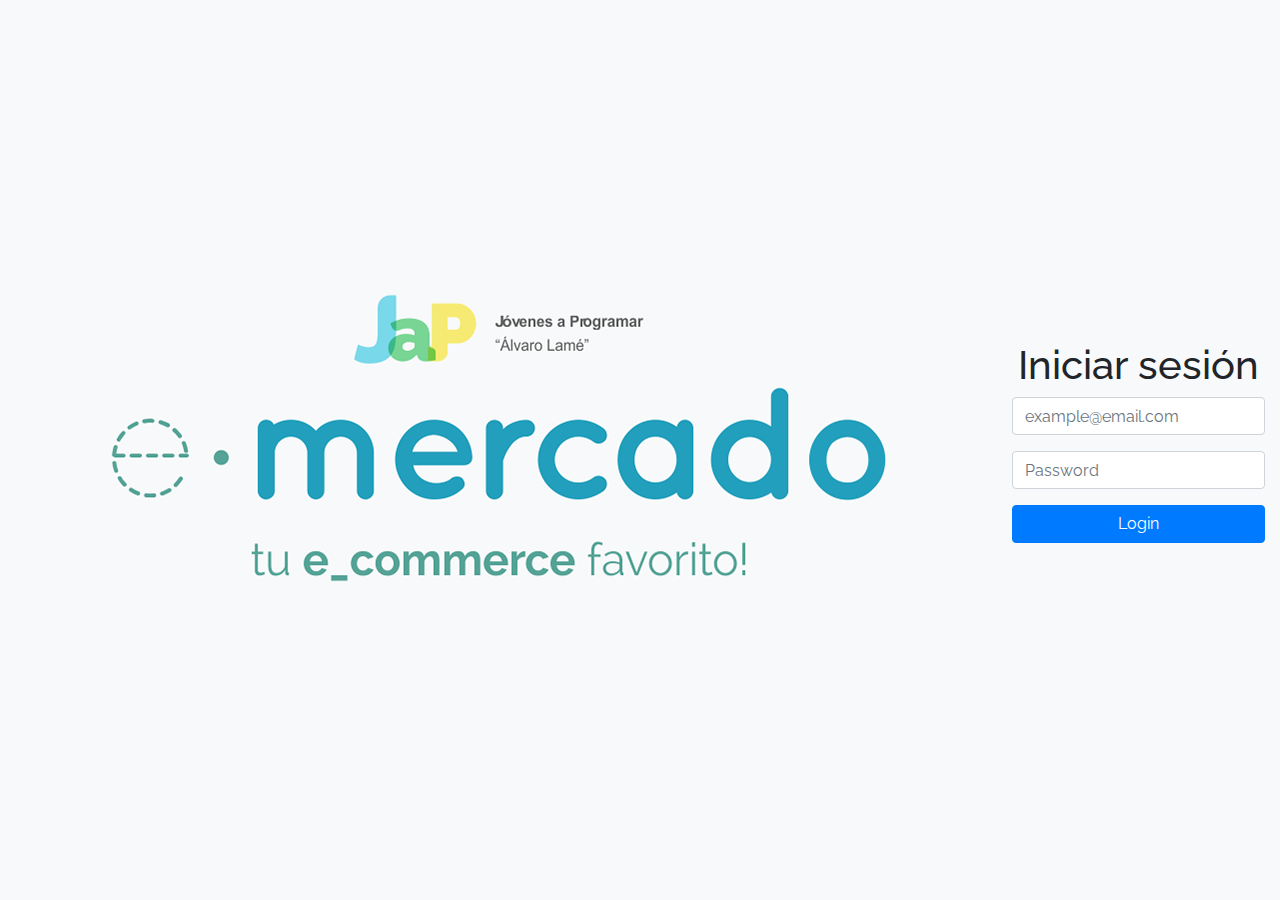
<file: index.html>
<!DOCTYPE html>
<!-- saved from url=(0049)https://getbootstrap.com/docs/4.3/examples/album/ -->
<html lang="en">
  <head>
    <meta http-equiv="Content-Type" content="text/html; charset=UTF-8">
    <meta name="viewport" content="width=device-width, initial-scale=1, shrink-to-fit=no">
    <meta name="description" content="">
    <title>eMercado - Todo lo que busques está aquí</title>

    <link rel="canonical" href="https://getbootstrap.com/docs/4.3/examples/album/">
    <link href="https://fonts.googleapis.com/css?family=Raleway:300,300i,400,400i,700,700i,900,900i" rel="stylesheet">
    <!-- Bootstrap core CSS -->
    <link href="css/bootstrap.min.css" rel="stylesheet">
    <link href="css/styles.css" rel="stylesheet">
  </head>
  <body>
    <nav class="site-header sticky-top py-1 bg-dark navigation">
      <div id="navigationDiv" class="container d-flex flex-column flex-md-row justify-content-between">
        <a class="py-2 d-none d-md-inline-block" href="index.html">Inicio</a>
        <a class="py-2 d-none d-md-inline-block" href="categories.html">Categorías</a>
        <a class="py-2 d-none d-md-inline-block" href="products.html">Productos</a>
        <a class="py-2 d-none d-md-inline-block" href="sell.html">Vender</a>
        <a class="py-2 d-none d-md-inline-block" href="cart.html">Mi carrito</a>
      </div>
    </nav>
    <main role="main">
      <section class="jumbotron text-center">
        <div class="m-5">
          <h1></h1>
        </div>
      </section>
      <div class="album py-5 bg-light">
        <div class="container">
          <div class="row">
            <div class="col-md-4">
              <a href="categories.html" class="card mb-4 shadow-sm custom-card">
                <img class="bd-placeholder-img card-img-top"  src="img/cat1.jpg">
                <h3 class="m-3">Autos (122)</h3>
                <div class="card-body">
                  <p class="card-text">Los mejores precios en autos 0 kilómetro, de alta y media gama.</p>
                </div>
              </a>
            </div>
            <div class="col-md-4">
                <a href="categories.html" class="card mb-4 shadow-sm custom-card">
                  <img class="bd-placeholder-img card-img-top" src="img/cat2.jpg">
                  <h3 class="m-3">Juguetes (354)</h3>
                  <div class="card-body">
                    <p class="card-text">Encuentra aquí los mejores precios para niños/as de cualquier edad.</p>
                  </div>
                </a>
            </div>
            <div class="col-md-4">
                <a href="categories.html" class="card mb-4 shadow-sm custom-card">
                  <img class="bd-placeholder-img card-img-top" src="img/cat3.jpg">
                  <h3 class="m-3">Muebles (157)</h3>
                  <div class="card-body">
                    <p class="card-text">Muebles antiguos, nuevos y para ser armados por uno mismo.</p>
                  </div>
                </a>
            </div>
            <div class="col-md-4">
                <a href="categories.html" class="card mb-4 shadow-sm custom-card">
                  <img class="bd-placeholder-img card-img-top" src="img/cat4.jpg">
                  <h3 class="m-3">Herramientas (452)</h3>
                  <div class="card-body">
                    <p class="card-text">Herramientas para cualquier tipo de trabajo.</p>
                  </div>
                </a>
            </div>
            <div class="col-md-4">
                <a href="categories.html" class="card mb-4 shadow-sm custom-card">
                  <img class="bd-placeholder-img card-img-top" src="img/cat5.jpg">
                  <h3 class="m-3">Computadoras (724)</h3>
                  <div class="card-body">
                    <p class="card-text">Todo en cuanto a computadoras, para uso de oficina y/o juegos.</p>
                  </div>
                </a>
            </div>
            <div class="col-md-4">
                <a href="categories.html" class="card mb-4 shadow-sm custom-card">
                  <img class="bd-placeholder-img card-img-top" src="img/cat6.jpg">
                  <h3 class="m-3">Vestimenta (841)</h3>
                  <div class="card-body">
                    <p class="card-text">Gran variedad de ropa, nueva y de segunda mano.</p>
                  </div>
                </a>
            </div>
          </div>
          <div class="row">
              <a type="button" class="btn btn-light btn-lg btn-block" href="categories.html">Ver todas</a>
          </div>
        </div>
      </div>
    </main>
    <footer class="text-muted">
      <div class="container">
        <p class="float-right">
          <a href="#">Volver arriba</a>
        </p>
        <p>Este sitio forma parte de Desarrollo Web - JAP - 2020</p>
        <p>Clickea <a target="_blank" href="Letra.pdf">aquí</a> para descargar la letra del obligatorio.</p>
      </div>
    </footer>
    <script src="js/jquery-3.4.1.min.js"></script>
    <script src="js/bootstrap.bundle.min.js"></script>
    <script src="js/init.js"></script>
  </body>
</html>
</file>
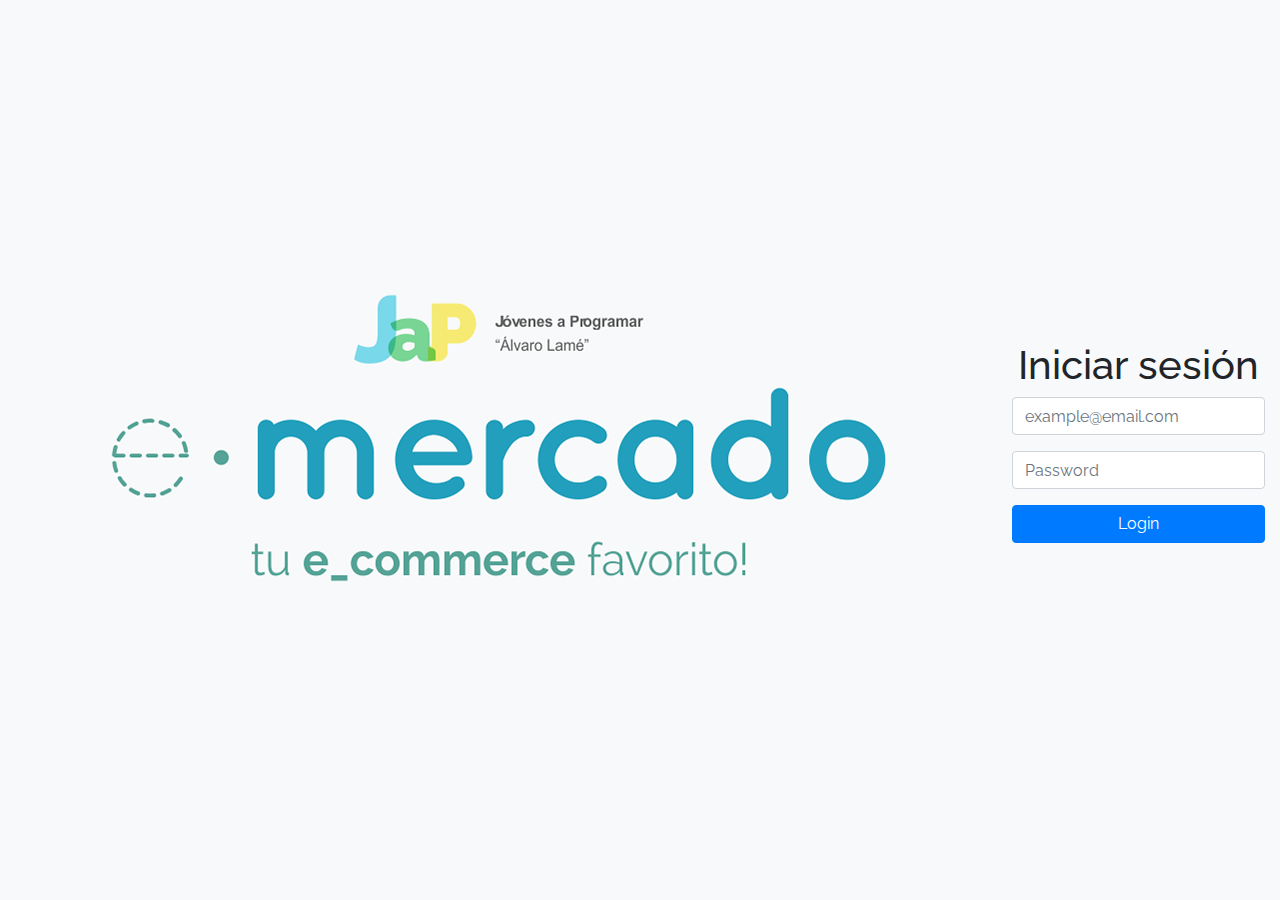
<file: categories.html>
<!DOCTYPE html>
<!-- saved from url=(0049)https://getbootstrap.com/docs/4.3/examples/album/ -->
<html lang="en">
  <head>
    <meta http-equiv="Content-Type" content="text/html; charset=UTF-8">
    <meta name="viewport" content="width=device-width, initial-scale=1, shrink-to-fit=no">
    <meta name="description" content="">
    <title>eMercado - Todo lo que busques está aquí</title>

    <link rel="canonical" href="https://getbootstrap.com/docs/4.3/examples/album/">
    <link href="https://fonts.googleapis.com/css?family=Raleway:300,300i,400,400i,700,700i,900,900i" rel="stylesheet">
    <link href="css/font-awesome.min.css" rel="stylesheet">

    <link href="css/bootstrap.min.css" rel="stylesheet">
    <link href="css/styles.css" rel="stylesheet">
  </head>
  <body>
    <nav class="site-header sticky-top py-1 bg-dark navigation">
      <div id="navigationDiv" class="container d-flex flex-column flex-md-row justify-content-between">
        <a class="py-2 d-none d-md-inline-block" href="index.html">Inicio</a>
        <a class="py-2 d-none d-md-inline-block" href="categories.html">Categorías</a>
        <a class="py-2 d-none d-md-inline-block" href="products.html">Productos</a>
        <a class="py-2 d-none d-md-inline-block" href="sell.html">Vender</a>
        <a class="py-2 d-none d-md-inline-block" href="cart.html">Mi carrito</a>
      </div>
    </nav>
    <main role="main" class="pb-5">
        <div class="text-center p-4">
            <h2>Categorías</h2>
            <p class="lead">Verás aquí todas las categorías del sitio.</p>
        </div>
        <div class="container">
            <div class="row">
                <div class="col text-right">
                    <div class="btn-group btn-group-toggle mb-4" data-toggle="buttons">
                        <label class="btn btn-light active" id="sortAsc" >
                            <input type="radio" name="options" autocomplete="off" checked>A-Z
                        </label>
                        <label class="btn btn-light" id="sortDesc" >
                            <input type="radio" name="options" autocomplete="off">Z-A
                        </label>
                        <label class="btn btn-light" id="sortByCount" >
                            <input type="radio" name="options" autocomplete="off"><i class="fas fa-sort-amount-down mr-1"></i>Cant.
                        </label>
                    </div>
                </div>
            </div>
            <div class="row justify-content-end">
              <div class="col-md-6"></div>
                <div class="col-md-6 col-sm-12 mb-1 container">
                  <div class="row container p-0 m-0">
                    <div class="col">
                      <p class="font-weight-normal text-right my-2">Cant.</p>
                    </div>
                    <div class="col">
                      <input class="form-control" type="number" placeholder="min." id="rangeFilterCountMin">
                    </div>
                    <div class="col">
                      <input class="form-control" type="number" placeholder="máx." id="rangeFilterCountMax">
                    </div>
                    <div class="col-3 p-0">
                      <div class="btn-group" role="group">
                        <button class="btn btn-light btn-block" id="rangeFilterCount">Filtrar</button>
                        <button class="btn btn-link btn-sm" id="clearRangeFilter">Limpiar</button>
                      </div>
                    </div>
                  </div>
                </div>
            </div>
            <div class="row">
                <div class="list-group" id="cat-list-container">
                </div>
            </div>
        </div>
    </main>
    <footer class="text-muted bg-light">
      <div class="container">
        <p class="float-right">
          <a href="#">Volver arriba</a>
        </p>
        <p>Este sitio forma parte de Desarrollo Web - JAP - 2020</p>
        <p>Clickea <a target="_blank" href="Letra.pdf">aquí</a> para descargar la letra del obligatorio.</p>
      </div>
    </footer>
    <div id="spinner-wrapper"><div class="lds-ring"><div></div><div></div><div></div><div></div></div></div>
    <script src="js/jquery-3.4.1.min.js"></script>
    <script src="js/bootstrap.bundle.min.js"></script>
    <script src="js/init.js"></script>
    <script src="js/categories.js"></script>
  </body>
</html>
</file>
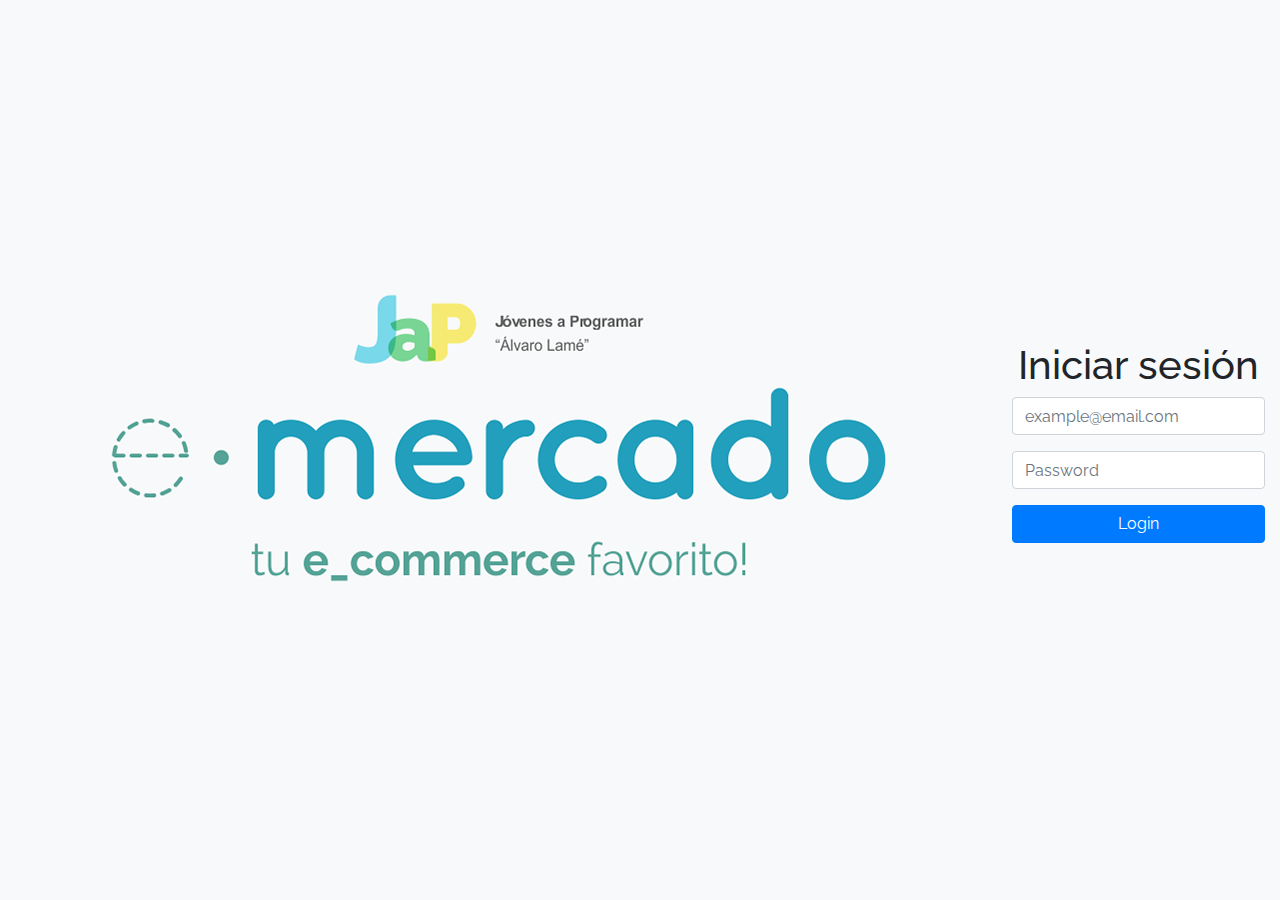
<file: category-info.html>
<!DOCTYPE html>
<!-- saved from url=(0049)https://getbootstrap.com/docs/4.3/examples/album/ -->
<html lang="en">

<head>
  <meta http-equiv="Content-Type" content="text/html; charset=UTF-8">
  <meta name="viewport" content="width=device-width, initial-scale=1, shrink-to-fit=no">
  <meta name="description" content="">
  <title>eMercado - Todo lo que busques está aquí</title>

  <link rel="canonical" href="https://getbootstrap.com/docs/4.3/examples/album/">
  <link href="https://fonts.googleapis.com/css?family=Raleway:300,300i,400,400i,700,700i,900,900i" rel="stylesheet">
  <!-- Bootstrap core CSS -->
  <link href="css/bootstrap.min.css" rel="stylesheet">
  <link href="css/styles.css" rel="stylesheet">
</head>

<body>
  <nav class="site-header sticky-top py-1 bg-dark navigation">
    <div id="navigationDiv" class="container d-flex flex-column flex-md-row justify-content-between">
      <a class="py-2 d-none d-md-inline-block" href="index.html">Inicio</a>
      <a class="py-2 d-none d-md-inline-block" href="categories.html">Categorías</a>
      <a class="py-2 d-none d-md-inline-block" href="products.html">Productos</a>
      <a class="py-2 d-none d-md-inline-block" href="sell.html">Vender</a>
      <a class="py-2 d-none d-md-inline-block" href="cart.html">Mi carrito</a>
    </div>
  </nav>
  <main role="main">
    <div class="container mt-5">
      <div class="text-center p-4">
        <h2>Descripción de la categoría</h2>
        <p class="lead">Encontrarás aquí toda la información de la categoría seleccionada.</p>
        <p class="small alert-warning py-3"><strong>Nota: </strong>por simplicidad, cualquiera sea la categoría
          seleccionada previamente, siempre se visualizará la presente: <strong>Autos</strong>.</p>
      </div>
      <h3 id="categoryName"></h3>
      <hr class="my-3">
      <dl>
        <dt>Descripción</dt>
        <dd>
          <p id="categoryDescription"></p>
        </dd>

        <dt>Cantidad de productos en la categoría</dt>
        <dd>
          <p id="productCount"></p>
        </dd>

        <dt>Criterio para incluir productos en esta categoría</dt>
        <dd>
          <p id="productCriteria"></p>
        </dd>

        <dt>Imágenes ilustrativas</dt>
        <dd>
          <div class="row text-center text-lg-left pt-2" id="productImagesGallery">
          </div>
        </dd>
      </dl>
      <a type="button" class="btn btn-light btn-lg btn-block" href="products.html">Ver productos</a>
    </div>
  </main>
  <footer class="text-muted">
    <div class="container">
      <p class="float-right">
        <a href="#">Volver arriba</a>
      </p>
      <p>Este sitio forma parte de Desarrollo Web - JAP - 2020</p>
      <p>Clickea <a target="_blank" href="Letra.pdf">aquí</a> para descargar la letra del obligatorio.</p>
    </div>
  </footer>
  <div id="spinner-wrapper">
    <div class="lds-ring">
      <div></div>
      <div></div>
      <div></div>
      <div></div>
    </div>
  </div>
  <script src="js/jquery-3.4.1.min.js"></script>
  <script src="js/bootstrap.bundle.min.js"></script>
  <script src="js/init.js"></script>
  <script src="js/category-info.js"></script>
</body>

</html>
</file>
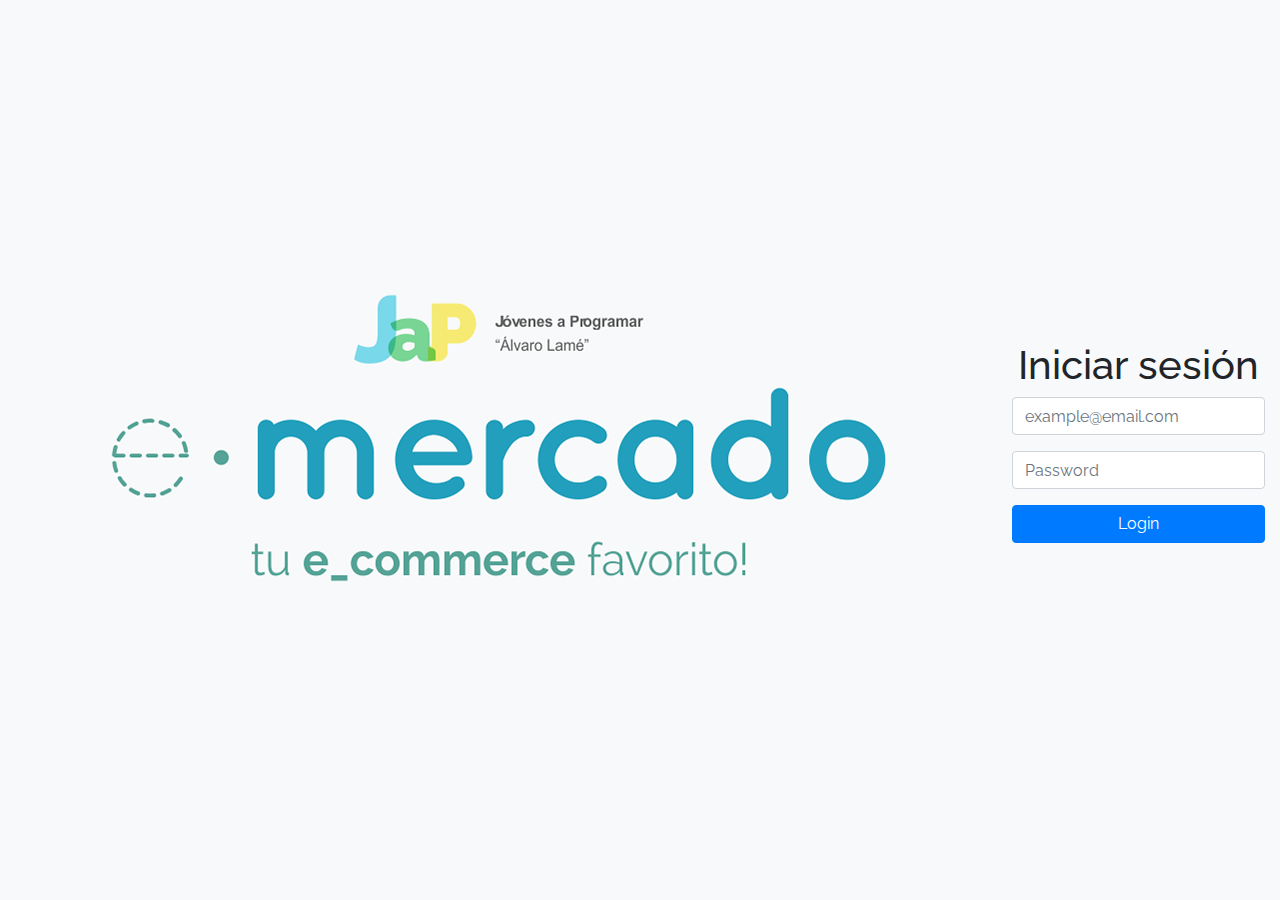
<file: login.html>
<!DOCTYPE html>
<!-- saved from url=(0049)https://getbootstrap.com/docs/4.3/examples/album/ -->
<html lang="en">

<head>
  <meta http-equiv="Content-Type" content="text/html; charset=UTF-8">
  <meta name="viewport" content="width=device-width, initial-scale=1, shrink-to-fit=no">
  <meta name="description" content="">
  <title>eMercado - Todo lo que busques está aquí</title>

  <link rel="canonical" href="https://getbootstrap.com/docs/4.3/examples/album/">
  <link href="https://fonts.googleapis.com/css?family=Raleway:300,300i,400,400i,700,700i,900,900i" rel="stylesheet">
  <!-- Bootstrap core CSS -->
  <link href="css/bootstrap.min.css" rel="stylesheet">
  <link href="css/styles.css" rel="stylesheet">
  <style>
    html,
    body {
      height: 100%;
    }

    body {
      display: -ms-flexbox;
      display: flex;
      -ms-flex-align: center;
      align-items: center;
      padding-top: 40px;
      padding-bottom: 40px;
      background-color: #f5f5f5;
    }

    .signin {
      width: 100%;
      max-width: 330px;
      padding: 15px;
      margin: auto;
    }
  </style>
</head>
<body class="text-center login">
  <div>
    <img src="img/login.png"> 
  </div>
  <div class="container w-25">
  <div class="container-login">
    <form action>
      <h1>Iniciar sesión</h1>
      <div class="form-group">
        <input value id="email" placeholder="example@email.com" type="text" class="form-control">
      </div>
      <div class="form-group">
        <input value id="password" placeholder="Password" type="password" class="form-control"> 
      </div>
      <div class="form-group">
        <input type="button" value="Login" id="login" class="btn btn-primary btn-block" />
      </div>
    </form>
  </div>
</div>
  <script src="js/init.js"></script>
  <script src="js/login.js"></script>
</body>

</html>
</file>
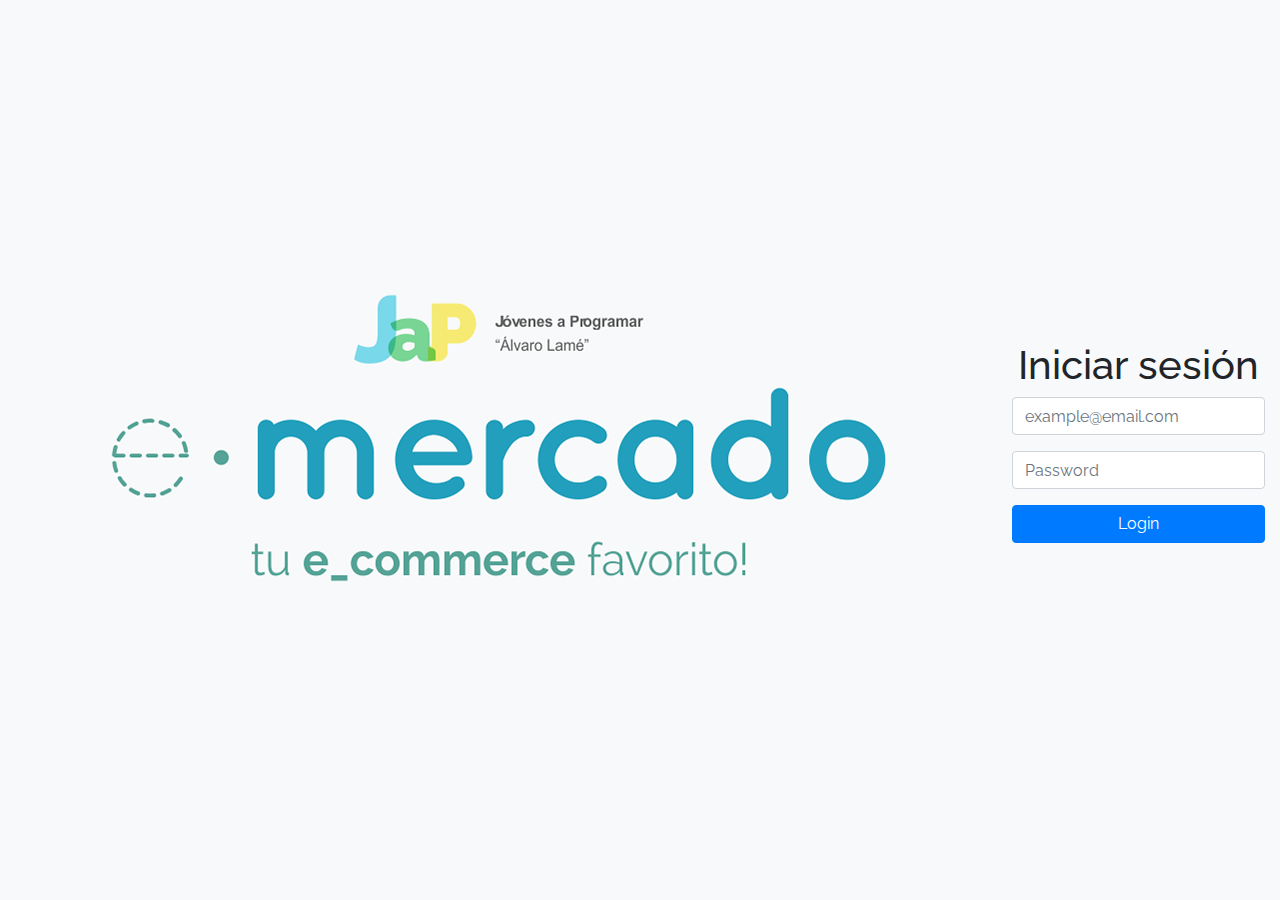
<file: my-profile.html>
<!DOCTYPE html>
<!-- saved from url=(0049)https://getbootstrap.com/docs/4.3/examples/album/ -->
<html lang="en">

<head>
  <meta http-equiv="Content-Type" content="text/html; charset=UTF-8">

  <meta name="viewport" content="width=device-width, initial-scale=1, shrink-to-fit=no">
  <meta name="description" content="">
  <title>eMercado - Todo lo que busques está aquí</title>

  <link rel="canonical" href="https://getbootstrap.com/docs/4.3/examples/album/">
  <link href="https://fonts.googleapis.com/css?family=Raleway:300,300i,400,400i,700,700i,900,900i" rel="stylesheet">

  <style>
    .bd-placeholder-img {
      font-size: 1.125rem;
      text-anchor: middle;
      -webkit-user-select: none;
      -moz-user-select: none;
      -ms-user-select: none;
      user-select: none;
    }

    @media (min-width: 768px) {
      .bd-placeholder-img-lg {
        font-size: 3.5rem;
      }
    }
  </style>
  <link href="css/bootstrap.min.css" rel="stylesheet">
  <link href="css/styles.css" rel="stylesheet">
  <link href="css/dropzone.css" rel="stylesheet">
</head>

<body>
  <nav class="site-header sticky-top py-1 bg-dark navigation">
    <div id="navigationDiv" class="container d-flex flex-column flex-md-row justify-content-between">
      <a class="py-2 d-none d-md-inline-block" href="index.html">Inicio</a>
      <a class="py-2 d-none d-md-inline-block" href="categories.html">Categorías</a>
      <a class="py-2 d-none d-md-inline-block" href="products.html">Productos</a>
      <a class="py-2 d-none d-md-inline-block" href="sell.html">Vender</a>
      <a class="py-2 d-none d-md-inline-block" href="cart.html">Mi carrito</a>
    </div>
  </nav>
  <div class="container p-5">
    <div class="alert alert-danger" role="alert" style="position: relative; width:auto; top: 0;">
      <h4 class="alert-heading">¡A trabajar! :)</h4>
      <p>Esta sección corresponde a: Entrega 6 (Fecha de entrega: 31/10/2021).</p>
      <hr>
      <p class="mb-0">Para saber qué debes hacer, fijate en la actividad en CREA correspondiente a esta entrega.</p>
    </div>
  </div>
  <footer class="text-muted bg-light">
    <div class="container">
      <p>Este sitio forma parte de Desarrollo Web - JAP - 2020</p>
      <p>Clickea <a target="_blank" href="Letra.pdf">aquí</a> para descargar la letra del obligatorio.</p>
    </div>
  </footer>
  <div class="alert fade alert-success" role="alert" id="alertResult">
    <span id="resultSpan"></span>
    <button type="button" class="close" data-dismiss="alert" aria-label="Close">
      <span aria-hidden="true">&times;</span>
    </button>
  </div>
  <div id="spinner-wrapper">
    <div class="lds-ring">
      <div></div>
      <div></div>
      <div></div>
      <div></div>
    </div>
  </div>
  <script src="js/jquery-3.4.1.min.js"></script>
  <script src="js/bootstrap.bundle.min.js"></script>
  <script src="js/dropzone.js"></script>
  <script src="js/init.js"></script>
  <script src="js/my-profile.js"></script>
</body>

</html>
</file>
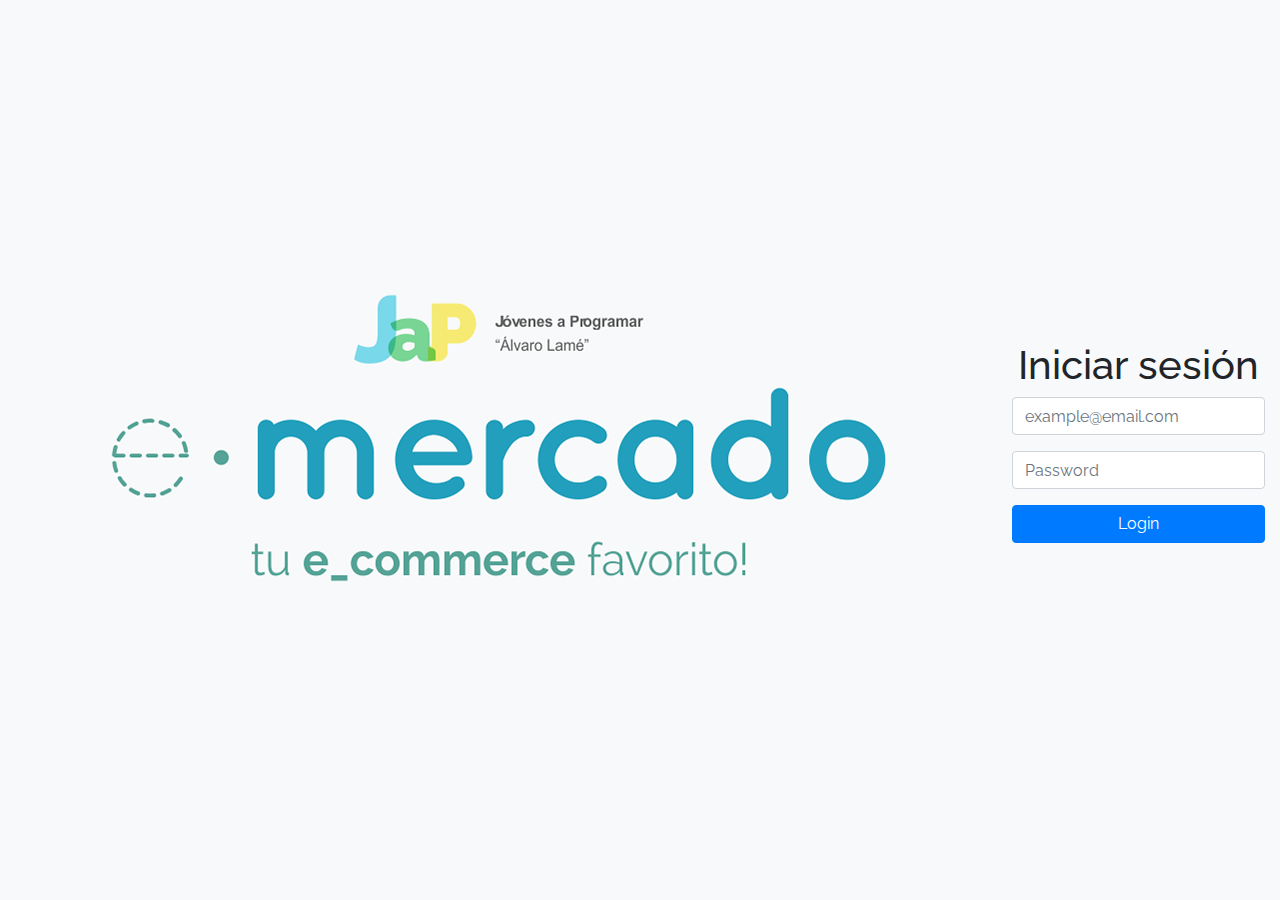
<file: products.html>
<!DOCTYPE html>
<!-- saved from url=(0049)https://getbootstrap.com/docs/4.3/examples/album/ -->
<html lang="en">

<head>
  <meta http-equiv="Content-Type" content="text/html; charset=UTF-8">
  <meta name="viewport" content="width=device-width, initial-scale=1, shrink-to-fit=no">
  <meta name="description" content="">
  <title>eMercado - Todo lo que busques está aquí</title>

  <link rel="canonical" href="https://getbootstrap.com/docs/4.3/examples/album/">
  <link href="https://fonts.googleapis.com/css?family=Raleway:300,300i,400,400i,700,700i,900,900i" rel="stylesheet">
  <link href="css/font-awesome.min.css" rel="stylesheet">
  <link href="css/bootstrap.min.css" rel="stylesheet">
  <link href="css/styles.css" rel="stylesheet">
</head>

<body>
  <nav class="site-header sticky-top py-1 bg-dark navigation">
    <div id="navigationDiv" class="container d-flex flex-column flex-md-row justify-content-between">
      <a class="py-2 d-none d-md-inline-block" href="index.html">Inicio</a>
      <a class="py-2 d-none d-md-inline-block" href="categories.html">Categorías</a>
      <a class="py-2 d-none d-md-inline-block" href="products.html">Productos</a>
      <a class="py-2 d-none d-md-inline-block" href="sell.html">Vender</a>
      <a class="py-2 d-none d-md-inline-block" href="cart.html">Mi carrito</a>
    </div>
  </nav>
  <div class="text-center p-4">
    <h2>Productos</h2>
    <p class="lead">Verás aquí todos los productos del sitio.</p>
  </div>
  <div class="container">
    <div class="row">
        <div class="col text-right">
            <div class="btn-group btn-group-toggle mb-4" data-toggle="buttons">
                <label class="btn btn-light" id="sortByPrice" >
                  <input type="radio" name="options" autocomplete="off"><i id="priceButtom" class="fas mr-1 fa-sort-amount-down"></i>Precio.
                </label>
                <label class="btn btn-light" id="sortByRelevance" >
                    <input type="radio" name="options" autocomplete="off"><i class="fas fa-sort-amount-down mr-1"></i>Rel.
                </label>
            </div>
        </div>
    </div>
  <div class="row justify-content-end filter">
    <div class="col-md-7"></div>
    <div class="col-md-5">
      <div class="row container p-0 m-0 justify-content-end"> 
        <div class="col-4">
          <input type="number"  min="0" class="form-control" id="pricemin-value" placeholder="Min USD$" />
        </div>
        <div class="col-4">
          <input type="number"  min="0" class="form-control float-right"  id="pricemax-value" placeholder ="Max USD$"/>
        </div>
        <div class="col-md-2">
          <input type="button" value="Filtrar" id="filter" class="btn btn-light"/>
        </div>
      </div>
    </div>
  </div>
    <div id="productsList" class="container">
    </div>
  </div>
  <footer class="text-muted bg-light">
    <div class="container">
      <p class="float-right">
        <a href="#">Volver arriba</a>
      </p>
      <p>Este sitio forma parte de Desarrollo Web - JAP - 2020</p>
      <p>Clickea <a target="_blank" href="Letra.pdf">aquí</a> para descargar la letra del obligatorio.</p>
    </div>
  </footer>
  <div id="spinner-wrapper">
    <div class="lds-ring">
      <div></div>
      <div></div>
      <div></div>
      <div></div>
    </div>
  </div>
  <script src="js/jquery-3.4.1.min.js"></script>
  <script src="js/bootstrap.bundle.min.js"></script>
  <script src="js/init.js"></script>
  <script src="js/products.js"></script>
</body>

</html>
</file>
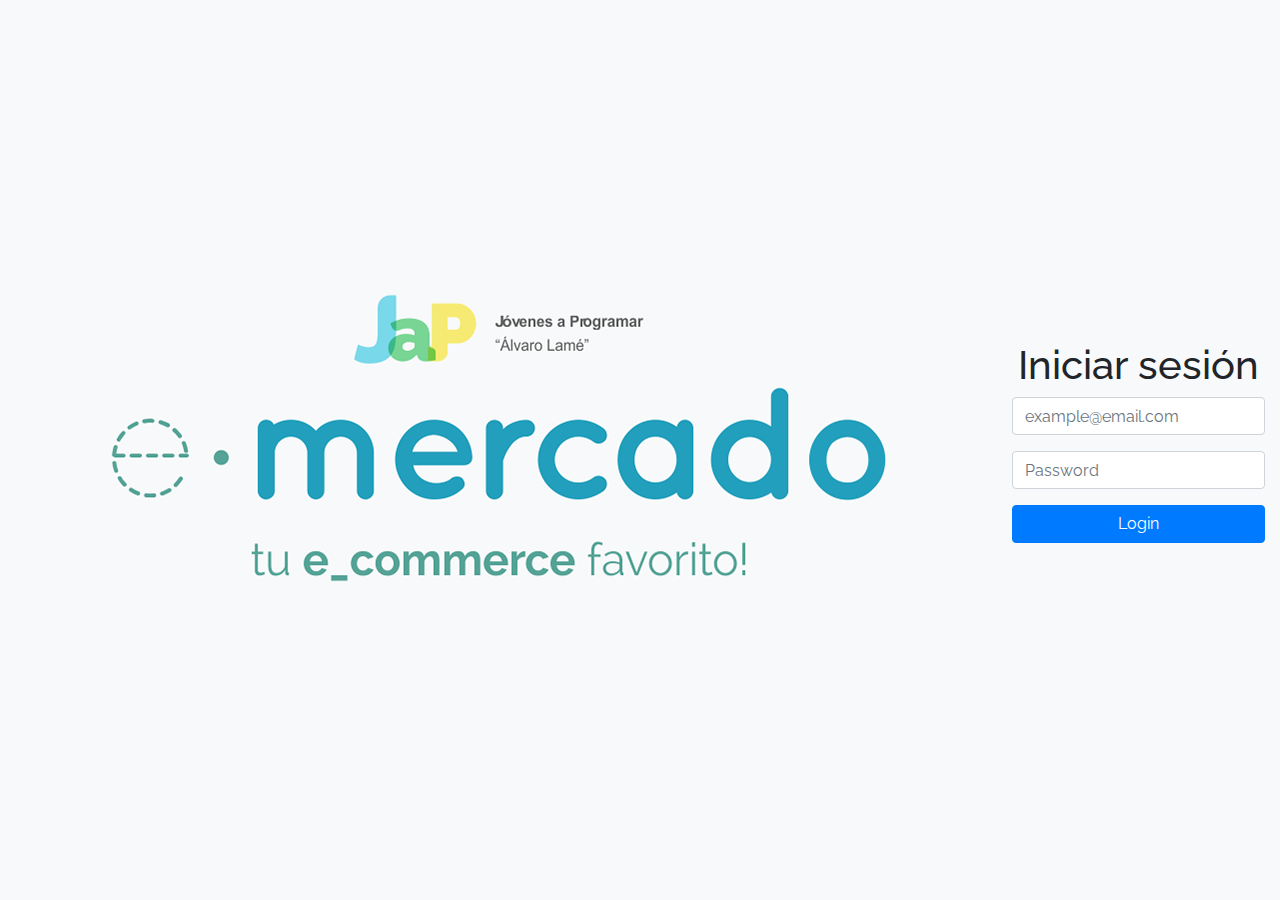
<file: sell.html>
<!DOCTYPE html>
<!-- saved from url=(0049)https://getbootstrap.com/docs/4.3/examples/album/ -->
<html lang="en"><head><meta http-equiv="Content-Type" content="text/html; charset=UTF-8">
    
    <meta name="viewport" content="width=device-width, initial-scale=1, shrink-to-fit=no">
    <meta name="description" content="">
    <title>eMercado - Todo lo que busques está aquí</title>

    <link rel="canonical" href="https://getbootstrap.com/docs/4.3/examples/album/">
    <link href="https://fonts.googleapis.com/css?family=Raleway:300,300i,400,400i,700,700i,900,900i" rel="stylesheet">

    <style>
      .bd-placeholder-img {
        font-size: 1.125rem;
        text-anchor: middle;
        -webkit-user-select: none;
        -moz-user-select: none;
        -ms-user-select: none;
        user-select: none;
      }

      @media (min-width: 768px) {
        .bd-placeholder-img-lg {
          font-size: 3.5rem;
        }
      }
    </style>
    <link href="css/bootstrap.min.css" rel="stylesheet">
    <link href="css/styles.css" rel="stylesheet">
    <link href="css/dropzone.css" rel="stylesheet">
  </head>
  <body>
    <nav class="site-header sticky-top py-1 bg-dark navigation">
        <div id="navigationDiv" class="container d-flex flex-column flex-md-row justify-content-between">
            <a class="py-2 d-none d-md-inline-block" href="index.html">Inicio</a>
            <a class="py-2 d-none d-md-inline-block" href="categories.html">Categorías</a>
            <a class="py-2 d-none d-md-inline-block" href="products.html">Productos</a>
            <a class="py-2 d-none d-md-inline-block" href="sell.html">Vender</a>
            <a class="py-2 d-none d-md-inline-block" href="cart.html">Mi carrito</a>
        </div>
    </nav>
      <div class="container">
        <div class="text-center p-4">
          <h2>Vender</h2>
          <p class="lead">Ingresa los datos del artículo a vender.</p>
        </div>
        <div class="row justify-content-md-center">
          <div class="col-md-8 order-md-1">
            <h4 class="mb-3">Información del producto</h4>
            <form class="needs-validation" id="sell-info">
              <div class="row">
                <div class="col-md-6 mb-3">
                  <label for="productName">Nombre</label>
                  <input type="text" class="form-control" id="productName" placeholder="" value="" >
                  <div class="invalid-feedback">
                    Ingresa un nombre
                  </div>
                </div>
              </div>
              <div class="row">
                <div class="col-md-8 order-md-1">
                    <label for="zip">Imágenes</label>
                    <div class="needsclick dz-clickable" id="file-upload">
                      <div class="dz-message needsclick">
                        Arrastra tus fotos aquí<br>
                      </div>
                    </div>
                </div>
              </div>
              <div class="row">
                  <div class="col-md-12 mb-3">
                      <label for="productDescription">Descripción</label>
                      <textarea class="form-control" id="productDescription" rows="3"></textarea>
                  </div>
                </div>
              <div class="row">
                <div class="col-md-3 mb-3">
                  <label for="zip">Costo</label>
                  <input type="number" class="form-control" id="productCostInput" placeholder="" required="" value="0" min="0">
                  <div class="invalid-feedback">
                    El costo debe ser mayor que 0.
                  </div>
                </div>
                <div class="col-md-4 mb-3">
                    <label for="state">Moneda</label>
                    <select class="custom-select d-block w-100" id="productCurrency" required="">
                      <option selected>Pesos Uruguayos (UYU)</option>
                      <option>Dólares (USD)</option>
                    </select>
                    <div class="invalid-feedback">
                      Ingresa una categoría válida.
                    </div>
                  </div>
              </div>
              <div class="row">
                  <div class="col-md-7 mb-3">
                  <label for="state">Categoría</label>
                  <select class="custom-select d-block w-100" id="productCategory">
                    <option value="">Elija la categoría...</option>
                    <option>Autos</option>
                    <option>Juguetes</option>
                    <option>Muebles</option>
                    <option>Herramientas</option>
                    <option>Computadoras</option>
                    <option>Vestimenta</option>
                  </select>
                  <div class="invalid-feedback">
                    Por favor ingresa una categoría válida.
                  </div>
                </div>
              </div>
              <div class="row">
                  <div class="col-md-3 mb-3">
                    <label for="productCountInput">Cantidad en stock</label>
                    <input type="number" class="form-control" id="productCountInput" placeholder="" required="" value="1" min="0">
                    <div class="invalid-feedback">
                      La cantidad es requerida.
                    </div>
                  </div>
                </div>
              <hr class="mb-4">
              <h5 class="mb-3">Tipo de publicación</h5>
              <div class="d-block my-3">
                <div class="custom-control custom-radio">
                  <input id="goldradio" name="publicationType" type="radio" class="custom-control-input" checked="" required="">
                  <label class="custom-control-label" for="goldradio">Gold (13%)</label>
                </div>
                <div class="custom-control custom-radio">
                  <input id="premiumradio" name="publicationType" type="radio" class="custom-control-input" required="">
                  <label class="custom-control-label" for="premiumradio">Premium (7%)</label>
                </div>
                <div class="custom-control custom-radio">
                  <input id="standardradio" name="publicationType" type="radio" class="custom-control-input" required="">
                  <label class="custom-control-label" for="standardradio">Estándar (3%)</label>
                </div>
                <div class="row">
                  <button type="button" class="m-1 btn btn-link" data-toggle="modal" data-target="#contidionsModal">Ver condiciones</button>
                </div>
              </div>
              <hr class="mb-4">
              <h4 class="mb-3">Costos</h4>
              <ul class="list-group mb-3">
                  <li class="list-group-item d-flex justify-content-between lh-condensed">
                    <div>
                      <h6 class="my-0">Precio</h6>
                      <small class="text-muted">Unitario del producto</small>
                    </div>
                    <span class="text-muted" id="productCostText">-</span>
                  </li>
                  <li class="list-group-item d-flex justify-content-between lh-condensed">
                    <div>
                      <h6 class="my-0">P0rcentaje</h6>
                      <small class="text-muted">Según el tipo de publicación</small>
                    </div>
                    <span class="text-muted" id="comissionText">-</span>
                  </li>
                  <li class="list-group-item d-flex justify-content-between">
                    <span>Total ($)</span>
                    <strong id="totalCostText">-</strong>
                  </li>
                </ul>
              <hr class="mb-4">
              <button class="btn btn-primary btn-lg" type="submit">Vender</button>
            </form>
          </div>
        </div>
      </div>
      <footer class="text-muted">
        <div class="container">
            <p>Este sitio forma parte de Desarrollo Web - JAP - 2020</p>
            <p>Clickea <a target="_blank" href="Letra.pdf">aquí</a> para descargar la letra del obligatorio.</p>
        </div>
      </footer>
      <div class="alert fade" role="alert" id="alertResult">
          <span id="resultSpan"></span>
          <button type="button" class="close" data-dismiss="alert" aria-label="Close">
              <span aria-hidden="true">&times;</span>
          </button>
      </div>

      <div class="modal fade" tabindex="-1" role="dialog" id="contidionsModal">
        <div class="modal-dialog" role="document">
          <div class="modal-content">
            <div class="modal-header">
              <h5 class="modal-title">Condiciones de publicación</h5>
              <button type="button" class="close" data-dismiss="modal" aria-label="Close">
                <span aria-hidden="true">&times;</span>
              </button>
            </div>
            <div class="modal-body">
              <div class="container">
                  <div class="row">
                      <h5 class="text-warning">Gold (13%)</h5>
                      <p class="muted text-justify">Tu producto se verá de forma promocionada en portada, además de las condiciones de Premium y Estándar.</p>
                  </div>
                  <hr>
                  <div class="row">
                      <h5 class="text-primary">Stándar (7%)</h5>
                      <p class="muted text-justify">Se mostrará el producto en los primeros lugares de resultados de búsqueda, así cómo cuando se ingrese a la categoría que pertenezca.</p>
                  </div>
                  <hr>
                  <div class="row">
                      <h5 class="text-secondary">Estándar (3%)</h5>
                      <p class="muted text-justify">El producto se listará en la categoría correspondiente, así como en los resultados de búsquedas que coincidan con las palabras claves en el nombre.</p>
                  </div>
              </div>
            </div>
            <div class="modal-footer">
              <button type="button" class="btn btn-primary" data-dismiss="modal">Cerrar</button>
            </div>
          </div>
        </div>
      </div>
      <div id="spinner-wrapper"><div class="lds-ring"><div></div><div></div><div></div><div></div></div></div>
      <script src="js/jquery-3.4.1.min.js"></script>
      <script src="js/bootstrap.bundle.min.js"></script>
      <script src="js/dropzone.js"></script>
      <script src="js/init.js"></script>
      <script src="js/sell.js"></script>
    </body>
</html>
</file>
<file: css/styles.css>
.jumbotron, .card-body, .container, .site-header{
    font-family: 'Raleway', serif !important;
}

.jumbotron .display-4{
    font-weight: bold;
}

.jumbotron {
  height: 50vh;
  padding: 5em inherit;
  margin-bottom: 0;
  background-color: #53C0FB;
  background: url('../img/cover_back.png');
  background-size: cover;
  background-position: center;
  background-repeat: no-repeat;
  color: black;
  font-weight: bold;
}

@media (min-width: 768px) {
  .jumbotron {
    padding-top: 6rem;
    padding-bottom: 6rem;
  }
}

.jumbotron p:last-child {
  margin-bottom: 0;
}

.jumbotron-heading {
  font-weight: 300;
}

.jumbotron .container {
  max-width: 40rem;
  background-color: rgba(255, 255, 255, 0.5);
  border-radius: 10px;
  text-shadow: 1px 1px 2px grey;
}

.jumbotron .lead{
  font-size: 38px;
}

footer {
  padding-top: 3rem;
  padding-bottom: 3rem;
}

footer p {
  margin-bottom: .25rem;
}

.site-header a {
  color: white;
  transition: ease-in-out color .15s;
}

.light-text {
  color: white;
}

.site-header .dropdown-menu a {
  color: black;
}

.dropzone{
  border: 2px dashed #0087F7;
  border-radius: 5px;
  background: white;
}

.alert{
  position: fixed;
  top:80px;
  width: 50%;
  left: 50%;
  transform: translate(-50%, 0);
}

.lds-ring {
  display: inline-block;
  position: relative;
  width: 64px;
  height: 64px;
  top:50%;
  left: 50%;
}
.lds-ring div {
  box-sizing: border-box;
  display: block;
  position: absolute;
  width: 51px;
  height: 51px;
  margin: 6px;
  border: 6px solid #fff;
  border-radius: 50%;
  animation: lds-ring 1.2s cubic-bezier(0.5, 0, 0.5, 1) infinite;
  border-color: #fff transparent transparent transparent;
}
.lds-ring div:nth-child(1) {
  animation-delay: -0.45s;
}
.lds-ring div:nth-child(2) {
  animation-delay: -0.3s;
}
.lds-ring div:nth-child(3) {
  animation-delay: -0.15s;
}
@keyframes lds-ring {
  0% {
    transform: rotate(0deg);
  }
  100% {
    transform: rotate(360deg);
  }
}

#spinner-wrapper{
  position: fixed;
  background-color: rgba(0,0,0,0.5);
  width:100%;
  height: 100%;
  top:0;
  left:0;
  z-index: 1021;
  display: none;
}

a.custom-card,
a.custom-card:hover {
  color: inherit;
  text-decoration: inherit;
}

.checked {
  color: orange;
}

.soldCount {
  padding-right: 10px;
}

.listProducts {
  width: auto;
}

.imgCar {
  width: 50%;
  height: 200%;
}

.descCar {
  width: 50%;
}

body.login {
  background-color: #f8f9fa;
}

.userSign {
  color: white;
  margin-left: 30%;
}

#navigationDiv {
  margin-right: 10%;
  margin-left: 30%;
  width: 100%;
}

.filter {
  padding-bottom: 12px;
}

#newcomment-box {
  width: 100%;
}

#imgInfo {
  padding-right: 0px;
}

.commentsScore {
  padding-left: 300px;
}

#commentsList {
    padding-top: 20px;
}

#productinfo {
  text-align: left;
}

#commentsList {
  text-align: left;
  box-shadow: black;
}

.carrouselCar {
  align-items: center;
  width:500px; 
  height: 300px !important;
  margin: auto;
}
</file>
<file: css/dropzone.css>
/*
 * The MIT License
 * Copyright (c) 2012 Matias Meno <m@tias.me>
 */
.dropzone, .dropzone * {
  box-sizing: border-box; }

.dropzone {
  position: relative; }
  .dropzone .dz-preview {
    position: relative;
    display: inline-block;
    width: 120px;
    margin: 0.5em; }
    .dropzone .dz-preview .dz-progress {
      display: block;
      height: 15px;
      border: 1px solid #aaa; }
      .dropzone .dz-preview .dz-progress .dz-upload {
        display: block;
        height: 100%;
        width: 0;
        background: green; }
    .dropzone .dz-preview .dz-error-message {
      color: red;
      display: none; }
    .dropzone .dz-preview.dz-error .dz-error-message, .dropzone .dz-preview.dz-error .dz-error-mark {
      display: block; }
    .dropzone .dz-preview.dz-success .dz-success-mark {
      display: block; }
    .dropzone .dz-preview .dz-error-mark, .dropzone .dz-preview .dz-success-mark {
      position: absolute;
      display: none;
      left: 30px;
      top: 30px;
      width: 54px;
      height: 58px;
      left: 50%;
      margin-left: -27px; }

@-webkit-keyframes passing-through {
  0% {
    opacity: 0;
    -webkit-transform: translateY(40px);
    -moz-transform: translateY(40px);
    -ms-transform: translateY(40px);
    -o-transform: translateY(40px);
    transform: translateY(40px); }
  30%, 70% {
    opacity: 1;
    -webkit-transform: translateY(0px);
    -moz-transform: translateY(0px);
    -ms-transform: translateY(0px);
    -o-transform: translateY(0px);
    transform: translateY(0px); }
  100% {
    opacity: 0;
    -webkit-transform: translateY(-40px);
    -moz-transform: translateY(-40px);
    -ms-transform: translateY(-40px);
    -o-transform: translateY(-40px);
    transform: translateY(-40px); } }
@-moz-keyframes passing-through {
  0% {
    opacity: 0;
    -webkit-transform: translateY(40px);
    -moz-transform: translateY(40px);
    -ms-transform: translateY(40px);
    -o-transform: translateY(40px);
    transform: translateY(40px); }
  30%, 70% {
    opacity: 1;
    -webkit-transform: translateY(0px);
    -moz-transform: translateY(0px);
    -ms-transform: translateY(0px);
    -o-transform: translateY(0px);
    transform: translateY(0px); }
  100% {
    opacity: 0;
    -webkit-transform: translateY(-40px);
    -moz-transform: translateY(-40px);
    -ms-transform: translateY(-40px);
    -o-transform: translateY(-40px);
    transform: translateY(-40px); } }
@keyframes passing-through {
  0% {
    opacity: 0;
    -webkit-transform: translateY(40px);
    -moz-transform: translateY(40px);
    -ms-transform: translateY(40px);
    -o-transform: translateY(40px);
    transform: translateY(40px); }
  30%, 70% {
    opacity: 1;
    -webkit-transform: translateY(0px);
    -moz-transform: translateY(0px);
    -ms-transform: translateY(0px);
    -o-transform: translateY(0px);
    transform: translateY(0px); }
  100% {
    opacity: 0;
    -webkit-transform: translateY(-40px);
    -moz-transform: translateY(-40px);
    -ms-transform: translateY(-40px);
    -o-transform: translateY(-40px);
    transform: translateY(-40px); } }
@-webkit-keyframes slide-in {
  0% {
    opacity: 0;
    -webkit-transform: translateY(40px);
    -moz-transform: translateY(40px);
    -ms-transform: translateY(40px);
    -o-transform: translateY(40px);
    transform: translateY(40px); }
  30% {
    opacity: 1;
    -webkit-transform: translateY(0px);
    -moz-transform: translateY(0px);
    -ms-transform: translateY(0px);
    -o-transform: translateY(0px);
    transform: translateY(0px); } }
@-moz-keyframes slide-in {
  0% {
    opacity: 0;
    -webkit-transform: translateY(40px);
    -moz-transform: translateY(40px);
    -ms-transform: translateY(40px);
    -o-transform: translateY(40px);
    transform: translateY(40px); }
  30% {
    opacity: 1;
    -webkit-transform: translateY(0px);
    -moz-transform: translateY(0px);
    -ms-transform: translateY(0px);
    -o-transform: translateY(0px);
    transform: translateY(0px); } }
@keyframes slide-in {
  0% {
    opacity: 0;
    -webkit-transform: translateY(40px);
    -moz-transform: translateY(40px);
    -ms-transform: translateY(40px);
    -o-transform: translateY(40px);
    transform: translateY(40px); }
  30% {
    opacity: 1;
    -webkit-transform: translateY(0px);
    -moz-transform: translateY(0px);
    -ms-transform: translateY(0px);
    -o-transform: translateY(0px);
    transform: translateY(0px); } }
@-webkit-keyframes pulse {
  0% {
    -webkit-transform: scale(1);
    -moz-transform: scale(1);
    -ms-transform: scale(1);
    -o-transform: scale(1);
    transform: scale(1); }
  10% {
    -webkit-transform: scale(1.1);
    -moz-transform: scale(1.1);
    -ms-transform: scale(1.1);
    -o-transform: scale(1.1);
    transform: scale(1.1); }
  20% {
    -webkit-transform: scale(1);
    -moz-transform: scale(1);
    -ms-transform: scale(1);
    -o-transform: scale(1);
    transform: scale(1); } }
@-moz-keyframes pulse {
  0% {
    -webkit-transform: scale(1);
    -moz-transform: scale(1);
    -ms-transform: scale(1);
    -o-transform: scale(1);
    transform: scale(1); }
  10% {
    -webkit-transform: scale(1.1);
    -moz-transform: scale(1.1);
    -ms-transform: scale(1.1);
    -o-transform: scale(1.1);
    transform: scale(1.1); }
  20% {
    -webkit-transform: scale(1);
    -moz-transform: scale(1);
    -ms-transform: scale(1);
    -o-transform: scale(1);
    transform: scale(1); } }
@keyframes pulse {
  0% {
    -webkit-transform: scale(1);
    -moz-transform: scale(1);
    -ms-transform: scale(1);
    -o-transform: scale(1);
    transform: scale(1); }
  10% {
    -webkit-transform: scale(1.1);
    -moz-transform: scale(1.1);
    -ms-transform: scale(1.1);
    -o-transform: scale(1.1);
    transform: scale(1.1); }
  20% {
    -webkit-transform: scale(1);
    -moz-transform: scale(1);
    -ms-transform: scale(1);
    -o-transform: scale(1);
    transform: scale(1); } }
#file-upload, #file-upload * {
  box-sizing: border-box; }

#file-upload {
  min-height: 150px;
  border: 2px dashed silver;
  border-radius: 5px;
  background: white;
margin-bottom: 10px;}
  #file-upload.dz-clickable {
    cursor: pointer; }
    #file-upload.dz-clickable * {
      cursor: default; }
    #file-upload.dz-clickable .dz-message, #file-upload.dz-clickable .dz-message * {
      cursor: pointer; }
  #file-upload.dz-started .dz-message {
    display: none; }
  #file-upload.dz-drag-hover {
    border-style: solid; }
    #file-upload.dz-drag-hover .dz-message {
      opacity: 0.5; }
  #file-upload .dz-message {
    text-align: center;
    margin: 4em 0; }
  #file-upload .dz-preview {
    position: relative;
    display: inline-block;
    vertical-align: top;
    margin: 16px;
    min-height: 100px; }
    #file-upload .dz-preview:hover {
      z-index: 1000; }
      #file-upload .dz-preview:hover .dz-details {
        opacity: 1; }
    #file-upload .dz-preview.dz-file-preview .dz-image {
      border-radius: 20px;
      background: #999;
      background: linear-gradient(to bottom, #eee, #ddd); }
    #file-upload .dz-preview.dz-file-preview .dz-details {
      opacity: 1; }
    #file-upload .dz-preview.dz-image-preview {
      background: white; }
      #file-upload .dz-preview.dz-image-preview .dz-details {
        -webkit-transition: opacity 0.2s linear;
        -moz-transition: opacity 0.2s linear;
        -ms-transition: opacity 0.2s linear;
        -o-transition: opacity 0.2s linear;
        transition: opacity 0.2s linear; }
    #file-upload .dz-preview .dz-remove {
      font-size: 14px;
      text-align: center;
      display: block;
      cursor: pointer;
      border: none; }
      #file-upload .dz-preview .dz-remove:hover {
        text-decoration: underline; }
    #file-upload .dz-preview:hover .dz-details {
      opacity: 1; }
    #file-upload .dz-preview .dz-details {
      z-index: 20;
      position: absolute;
      top: 0;
      left: 0;
      opacity: 0;
      font-size: 13px;
      min-width: 100%;
      max-width: 100%;
      padding: 2em 1em;
      text-align: center;
      color: rgba(0, 0, 0, 0.9);
      line-height: 150%; }
      #file-upload .dz-preview .dz-details .dz-size {
        margin-bottom: 1em;
        font-size: 16px; }
      #file-upload .dz-preview .dz-details .dz-filename {
        white-space: nowrap; }
        #file-upload .dz-preview .dz-details .dz-filename:hover span {
          border: 1px solid rgba(200, 200, 200, 0.8);
          background-color: rgba(255, 255, 255, 0.8); }
        #file-upload .dz-preview .dz-details .dz-filename:not(:hover) {
          overflow: hidden;
          text-overflow: ellipsis; }
          #file-upload .dz-preview .dz-details .dz-filename:not(:hover) span {
            border: 1px solid transparent; }
      #file-upload .dz-preview .dz-details .dz-filename span, #file-upload .dz-preview .dz-details .dz-size span {
        background-color: rgba(255, 255, 255, 0.4);
        padding: 0 0.4em;
        border-radius: 3px; }
    #file-upload .dz-preview:hover .dz-image img {
      -webkit-transform: scale(1.05, 1.05);
      -moz-transform: scale(1.05, 1.05);
      -ms-transform: scale(1.05, 1.05);
      -o-transform: scale(1.05, 1.05);
      transform: scale(1.05, 1.05);
      -webkit-filter: blur(8px);
      filter: blur(8px); }
    #file-upload .dz-preview .dz-image {
      border-radius: 20px;
      overflow: hidden;
      width: 120px;
      height: 120px;
      position: relative;
      display: block;
      z-index: 10; }
      #file-upload .dz-preview .dz-image img {
        display: block; }
    #file-upload .dz-preview.dz-success .dz-success-mark {
      -webkit-animation: passing-through 3s cubic-bezier(0.77, 0, 0.175, 1);
      -moz-animation: passing-through 3s cubic-bezier(0.77, 0, 0.175, 1);
      -ms-animation: passing-through 3s cubic-bezier(0.77, 0, 0.175, 1);
      -o-animation: passing-through 3s cubic-bezier(0.77, 0, 0.175, 1);
      animation: passing-through 3s cubic-bezier(0.77, 0, 0.175, 1); }
    #file-upload .dz-preview.dz-error .dz-error-mark {
      opacity: 1;
      -webkit-animation: slide-in 3s cubic-bezier(0.77, 0, 0.175, 1);
      -moz-animation: slide-in 3s cubic-bezier(0.77, 0, 0.175, 1);
      -ms-animation: slide-in 3s cubic-bezier(0.77, 0, 0.175, 1);
      -o-animation: slide-in 3s cubic-bezier(0.77, 0, 0.175, 1);
      animation: slide-in 3s cubic-bezier(0.77, 0, 0.175, 1); }
    #file-upload .dz-preview .dz-success-mark, #file-upload .dz-preview .dz-error-mark {
      pointer-events: none;
      opacity: 0;
      z-index: 500;
      position: absolute;
      display: block;
      top: 50%;
      left: 50%;
      margin-left: -27px;
      margin-top: -27px; }
      #file-upload .dz-preview .dz-success-mark svg, #file-upload .dz-preview .dz-error-mark svg {
        display: block;
        width: 54px;
        height: 54px; }
    #file-upload .dz-preview.dz-processing .dz-progress {
      opacity: 1;
      -webkit-transition: all 0.2s linear;
      -moz-transition: all 0.2s linear;
      -ms-transition: all 0.2s linear;
      -o-transition: all 0.2s linear;
      transition: all 0.2s linear; }
    #file-upload .dz-preview.dz-complete .dz-progress {
      opacity: 0;
      -webkit-transition: opacity 0.4s ease-in;
      -moz-transition: opacity 0.4s ease-in;
      -ms-transition: opacity 0.4s ease-in;
      -o-transition: opacity 0.4s ease-in;
      transition: opacity 0.4s ease-in; }
    #file-upload .dz-preview:not(.dz-processing) .dz-progress {
      -webkit-animation: pulse 6s ease infinite;
      -moz-animation: pulse 6s ease infinite;
      -ms-animation: pulse 6s ease infinite;
      -o-animation: pulse 6s ease infinite;
      animation: pulse 6s ease infinite; }
    #file-upload .dz-preview .dz-progress {
      opacity: 1;
      z-index: 1000;
      pointer-events: none;
      position: absolute;
      height: 16px;
      left: 50%;
      top: 50%;
      margin-top: -8px;
      width: 80px;
      margin-left: -40px;
      background: rgba(255, 255, 255, 0.9);
      -webkit-transform: scale(1);
      border-radius: 8px;
      overflow: hidden; }
      #file-upload .dz-preview .dz-progress .dz-upload {
        background: #333;
        background: linear-gradient(to bottom, #666, #444);
        position: absolute;
        top: 0;
        left: 0;
        bottom: 0;
        width: 0;
        -webkit-transition: width 300ms ease-in-out;
        -moz-transition: width 300ms ease-in-out;
        -ms-transition: width 300ms ease-in-out;
        -o-transition: width 300ms ease-in-out;
        transition: width 300ms ease-in-out; }
    #file-upload .dz-preview.dz-error .dz-error-message {
      display: block; }
    #file-upload .dz-preview.dz-error:hover .dz-error-message {
      opacity: 1;
      pointer-events: auto; }
    #file-upload .dz-preview .dz-error-message {
      pointer-events: none;
      z-index: 1000;
      position: absolute;
      display: block;
      display: none;
      opacity: 0;
      -webkit-transition: opacity 0.3s ease;
      -moz-transition: opacity 0.3s ease;
      -ms-transition: opacity 0.3s ease;
      -o-transition: opacity 0.3s ease;
      transition: opacity 0.3s ease;
      border-radius: 8px;
      font-size: 13px;
      top: 130px;
      left: -10px;
      width: 140px;
      background: #be2626;
      background: linear-gradient(to bottom, #be2626, #a92222);
      padding: 0.5em 1.2em;
      color: white; }
      #file-upload .dz-preview .dz-error-message:after {
        content: '';
        position: absolute;
        top: -6px;
        left: 64px;
        width: 0;
        height: 0;
        border-left: 6px solid transparent;
        border-right: 6px solid transparent;
        border-bottom: 6px solid #be2626; }

#file-upload .dz-preview.dz-error .dz-error-message, #file-upload .dz-preview.dz-error .dz-error-mark{
  display: none;
}
</file>
